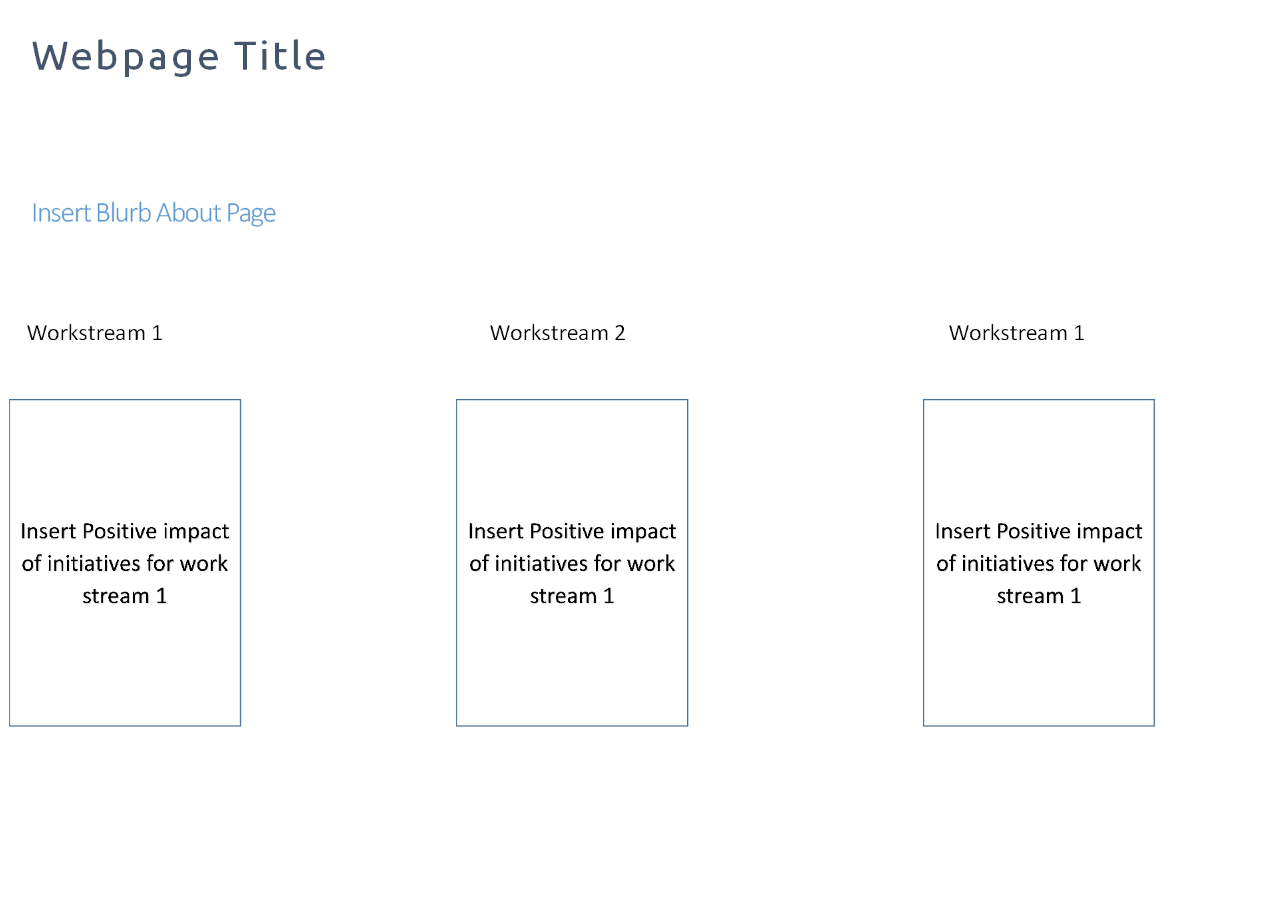
<file: c38587ff57dcdfb6dd3c481b5b0606c17f7e12c0/index.htm>
<html>

<head>
<meta http-equiv=Content-Type content="text/html; charset=windows-1252">
<meta name=Generator content="Microsoft Word 15 (filtered)">
<style>
<!--
 /* Font Definitions */
 @font-face
	{font-family:"Cambria Math";
	panose-1:2 4 5 3 5 4 6 3 2 4;}
@font-face
	{font-family:Calibri;
	panose-1:2 15 5 2 2 2 4 3 2 4;}
 /* Style Definitions */
 p.MsoNormal, li.MsoNormal, div.MsoNormal
	{margin-top:0in;
	margin-right:0in;
	margin-bottom:8.0pt;
	margin-left:0in;
	line-height:107%;
	font-size:11.0pt;
	font-family:"Calibri",sans-serif;}
p
	{margin-right:0in;
	margin-left:0in;
	font-size:12.0pt;
	font-family:"Times New Roman",serif;}
.MsoChpDefault
	{font-family:"Calibri",sans-serif;}
.MsoPapDefault
	{margin-bottom:8.0pt;
	line-height:107%;}
@page WordSection1
	{size:8.5in 11.0in;
	margin:1.0in 1.0in 1.0in 1.0in;}
div.WordSection1
	{page:WordSection1;}
-->
</style>

</head>

<body lang=EN-US>

<div class=WordSection1>

<p class=MsoNormal>

<table cellpadding=0 cellspacing=0 align=left>
 <tr>
  <td width=10 height=5></td>
  <td width=20></td>
  <td width=18></td>
  <td width=258></td>
  <td width=54></td>
  <td width=304></td>
  <td width=36></td>
  <td width=276></td>
  <td width=38></td>
  <td width=328></td>
  <td width=24></td>
  <td width=276></td>
  <td width=50></td>
  <td width=103></td>
 </tr>
 <tr>
  <td height=174></td>
  <td colspan=2></td>
  <td colspan=11 align=left valign=top><img width=1165 height=116
  src="index_files/image001.png" alt="Webpage Title"></td>
 </tr>
 <tr>
  <td height=7></td>
 </tr>
 <tr>
  <td height=79></td>
  <td colspan=2></td>
  <td colspan=11 align=left valign=top><img width=1165 height=53
  src="index_files/image002.png" alt="Insert Blurb About Page"></td>
 </tr>
 <tr>
  <td height=40></td>
 </tr>
 <tr>
  <td height=59></td>
  <td></td>
  <td colspan=2 align=left valign=top><img width=184 height=39
  src="index_files/image003.png" alt="Workstream 1 "></td>
  <td colspan=3></td>
  <td align=left valign=top><img width=184 height=39
  src="index_files/image004.png" alt="Workstream 2 "></td>
  <td colspan=3></td>
  <td align=left valign=top><img width=184 height=39
  src="index_files/image003.png" alt="Workstream 1 "></td>
 </tr>
 <tr>
  <td height=27></td>
 </tr>
 <tr>
  <td height=492></td>
  <td colspan=4 align=left valign=top><a href="Page1.htm"><img border=0
  width=233 height=328 src="index_files/image005.png"
  alt="Insert Positive impact of initiatives for work stream 1"></a></td>
  <td></td>
  <td colspan=3 align=left valign=top><a href=""><img border=0 width=233
  height=328 src="index_files/image006.png"
  alt="Insert Positive impact of initiatives for work stream 1"></a></td>
  <td></td>
  <td colspan=3 align=left valign=top><a href=""><img border=0 width=233
  height=328 src="index_files/image007.png"
  alt="Insert Positive impact of initiatives for work stream 1"></a></td>
 </tr>
</table>

 &nbsp;</p>

</div>

</body>

</html>
</file>
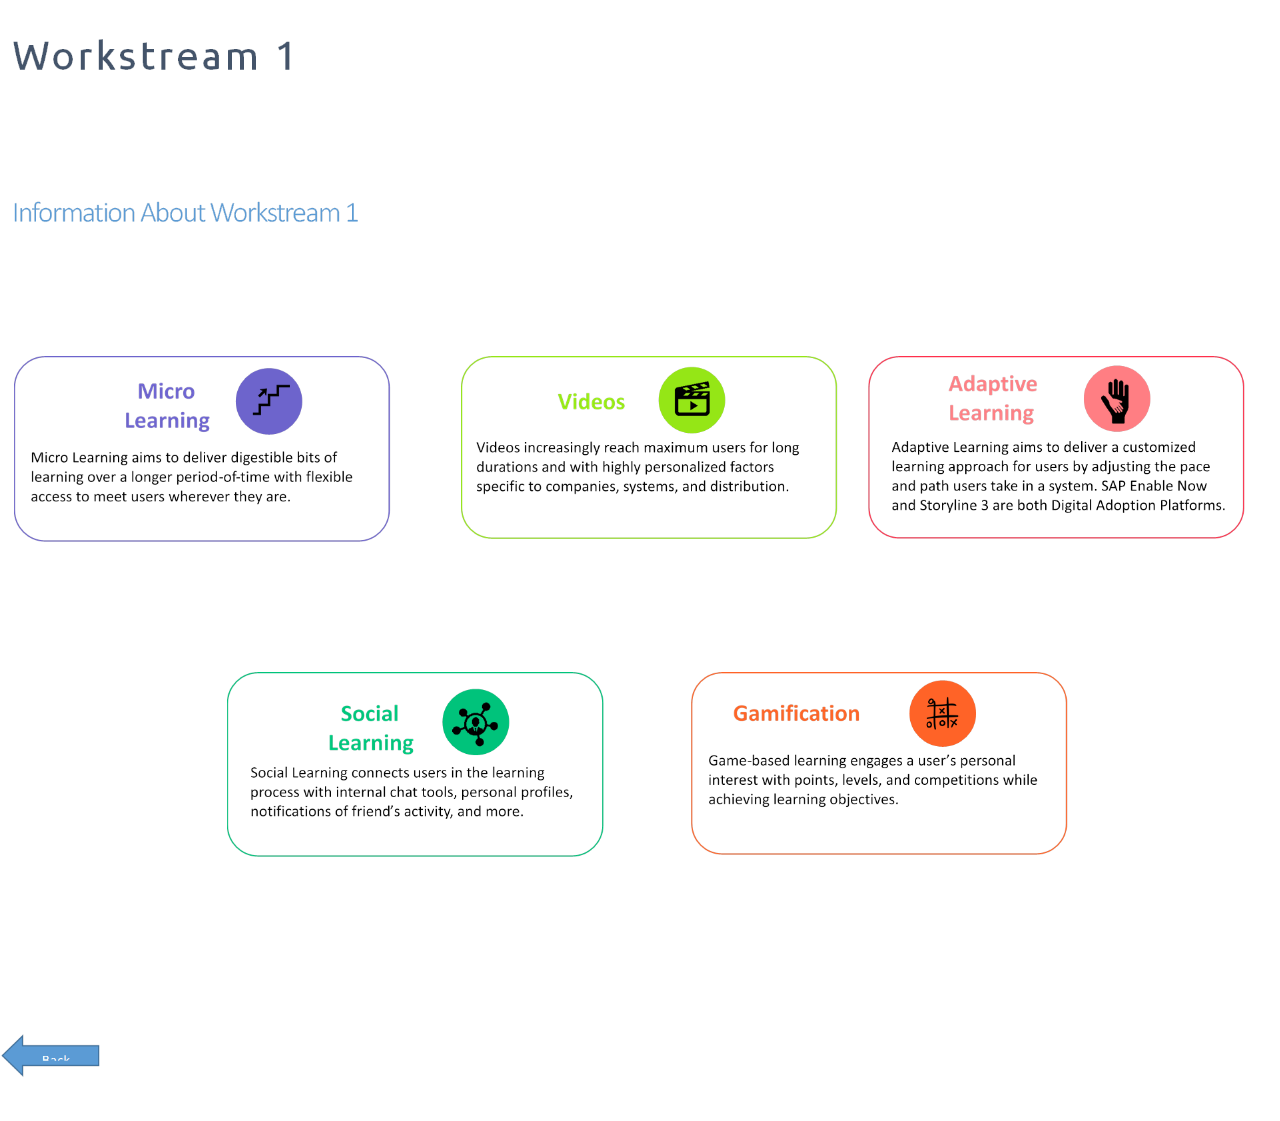
<file: c38587ff57dcdfb6dd3c481b5b0606c17f7e12c0/Page1.htm>
<html>

<head>
<meta http-equiv=Content-Type content="text/html; charset=windows-1252">
<meta name=Generator content="Microsoft Word 15 (filtered)">
<style>
<!--
 /* Font Definitions */
 @font-face
	{font-family:"Cambria Math";
	panose-1:2 4 5 3 5 4 6 3 2 4;}
@font-face
	{font-family:Calibri;
	panose-1:2 15 5 2 2 2 4 3 2 4;}
 /* Style Definitions */
 p.MsoNormal, li.MsoNormal, div.MsoNormal
	{margin-top:0in;
	margin-right:0in;
	margin-bottom:8.0pt;
	margin-left:0in;
	line-height:107%;
	font-size:11.0pt;
	font-family:"Calibri",sans-serif;}
p
	{margin-right:0in;
	margin-left:0in;
	font-size:12.0pt;
	font-family:"Times New Roman",serif;}
.MsoChpDefault
	{font-family:"Calibri",sans-serif;}
.MsoPapDefault
	{margin-bottom:8.0pt;
	line-height:107%;}
@page WordSection1
	{size:8.5in 11.0in;
	margin:1.0in 1.0in 1.0in 1.0in;}
div.WordSection1
	{page:WordSection1;}
-->
</style>

</head>

<body lang=EN-US>

<div class=WordSection1>

<p class=MsoNormal><span style='position:relative;z-index:251659264;left:-7px;
top:5px;width:1764px;height:1092px'>

<table cellpadding=0 cellspacing=0 align=left>
 <tr>
  <td width=0 height=0></td>
  <td width=17></td>
  <td width=2></td>
  <td width=129></td>
  <td width=166></td>
  <td width=271></td>
  <td width=24></td>
  <td width=271></td>
  <td width=27></td>
  <td width=268></td>
  <td width=23></td>
  <td width=275></td>
  <td width=291></td>
 </tr>
 <tr>
  <td height=174></td>
  <td></td>
  <td colspan=11 align=left valign=top><img width=1165 height=116
  src="Page1_files/image001.png" alt="Workstream 1"></td>
 </tr>
 <tr>
  <td height=7></td>
 </tr>
 <tr>
  <td height=79></td>
  <td></td>
  <td colspan=11 align=left valign=top><img width=1165 height=53
  src="Page1_files/image002.png" alt="Information About Workstream 1"></td>
 </tr>
 <tr>
  <td height=83></td>
 </tr>
 <tr>
  <td height=274></td>
  <td colspan=2></td>
  <td colspan=3 rowspan=3 align=left valign=top><img width=377 height=186
  src="Page1_files/image003.png"></td>
  <td></td>
  <td colspan=3 align=left valign=top><img width=377 height=183
  src="Page1_files/image004.png"></td>
  <td></td>
  <td colspan=2 rowspan=2 align=left valign=top><img width=377 height=185
  src="Page1_files/image005.png"></td>
 </tr>
 <tr>
  <td height=4></td>
 </tr>
 <tr>
  <td height=1></td>
 </tr>
 <tr>
  <td height=37></td>
 </tr>
 <tr>
  <td height=274></td>
  <td colspan=4></td>
  <td colspan=3 rowspan=2 align=left valign=top><img width=377 height=185
  src="Page1_files/image006.png"></td>
  <td></td>
  <td colspan=3 align=left valign=top><img width=377 height=183
  src="Page1_files/image007.png"></td>
 </tr>
 <tr>
  <td height=4></td>
 </tr>
 <tr>
  <td height=84></td>
 </tr>
 <tr>
  <td height=66></td>
  <td colspan=3 align=left valign=top><a href="index.htm"><img border=0
  width=99 height=44 src="Page1_files/image008.png" alt=Back></a></td>
 </tr>
</table>

</span>&nbsp;</p>

</div>

</body>

</html>
</file>
